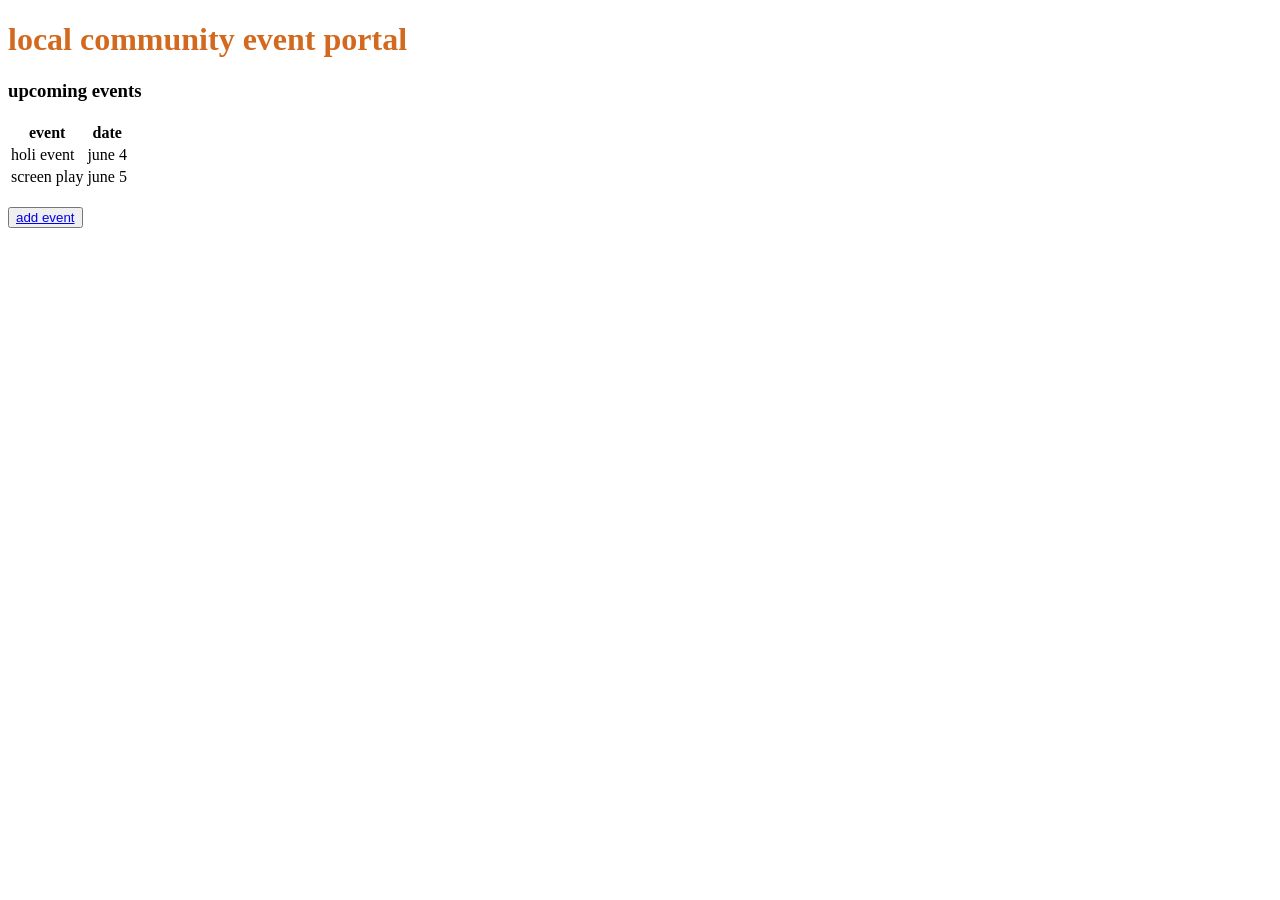
<file: module_css/index.html>
<!DOCTYPE html>
<html lang="en">
<head>
    <meta charset="UTF-8">
    <meta name="viewport" content="width=device-width, initial-scale=1.0">
    <title>Document</title>
    <link rel="style.css">
</head>
<body>
    <h1 style="align-content: center;color: chocolate;">local community event portal</h1>
    <h3>
        upcoming events
    </h3>
    <table>
    <tr>
        <th>event</th>
        <th>date</th>
    </tr>
    <tr>
        <td>holi event</td>
        <td>june 4</td>
    </tr>
    <tr>
        <td>screen play</td>
        <td>june 5</td>
    </tr>
    </table>
    <br>
    <button input type="submit" ><a href="addevents.html">add event</a></button>
</body>
</html>
</file>
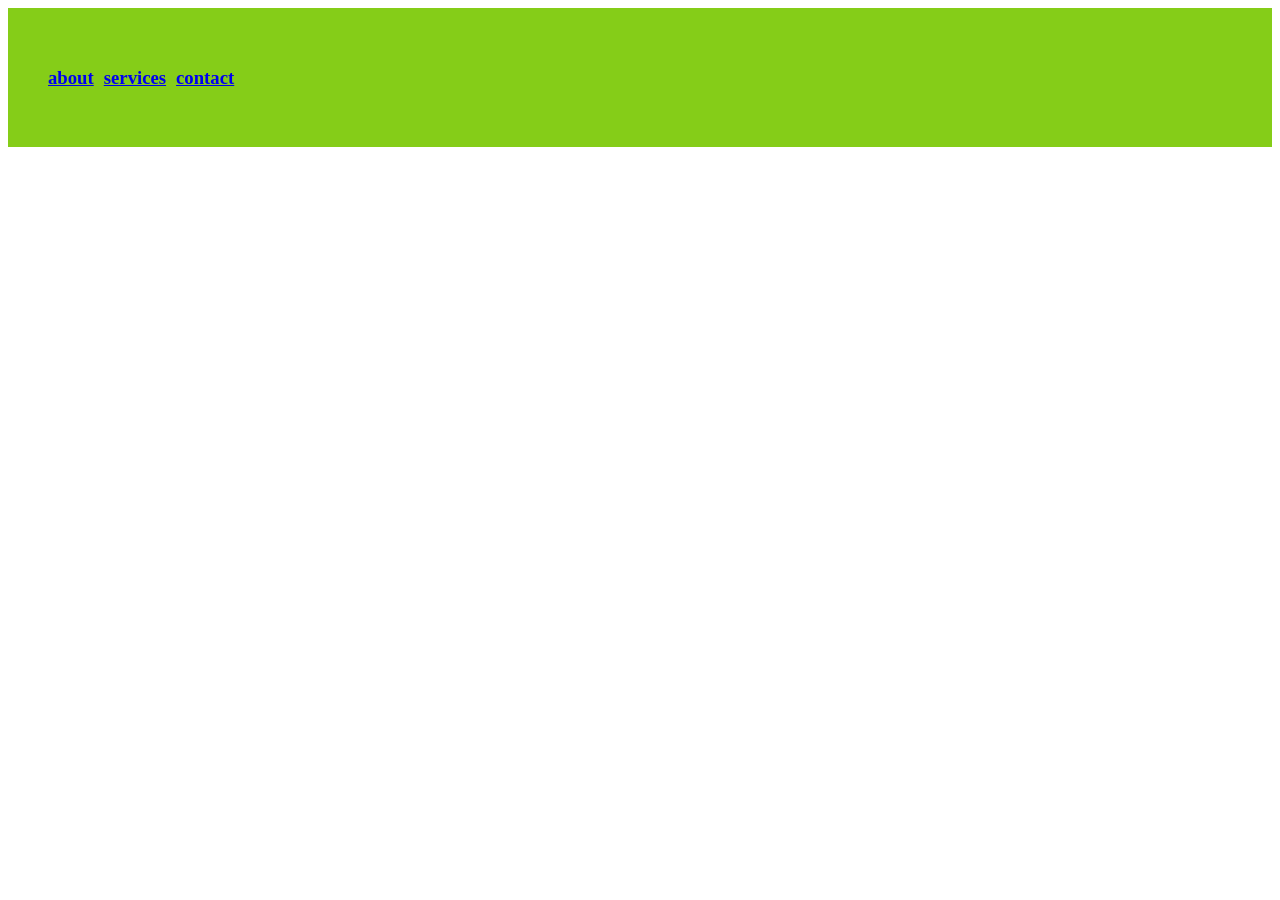
<file: 1.html>
<!DOCTYPE html>
<html lang="en">
<head>
    <meta charset="UTF-8">
    <meta name="viewport" content="width=device-width, initial-scale=1.0">
    <title>Flex box</title>
    <style>
        div{
            padding: 40px;
            background-color: rgb(133, 205, 24);
            color: aliceblue;
        }
        nav{
            display:flex;
            align-items:center;
        }
        @media(max-width:768px) {
            nav{
            flex-direction:column;
            align-content: center;
        gap:10px;}
        }
        @media(min-width:768px) {
            nav{
            flex-direction:row;
        align-content: center;
    gap:10px;}
        }
                h3{
            align-self:center;
        }
    </style>
</head>
<body>
    <div>
        <nav>
        <a href="./about.html"><h3>about</h3></a>
        <a href="./services.html"><h3>services</h3></a>
        <a href="./contact.html"><h3>contact</h3></a>
        </nav>
    </div>



    
</body>
</html>
</file>
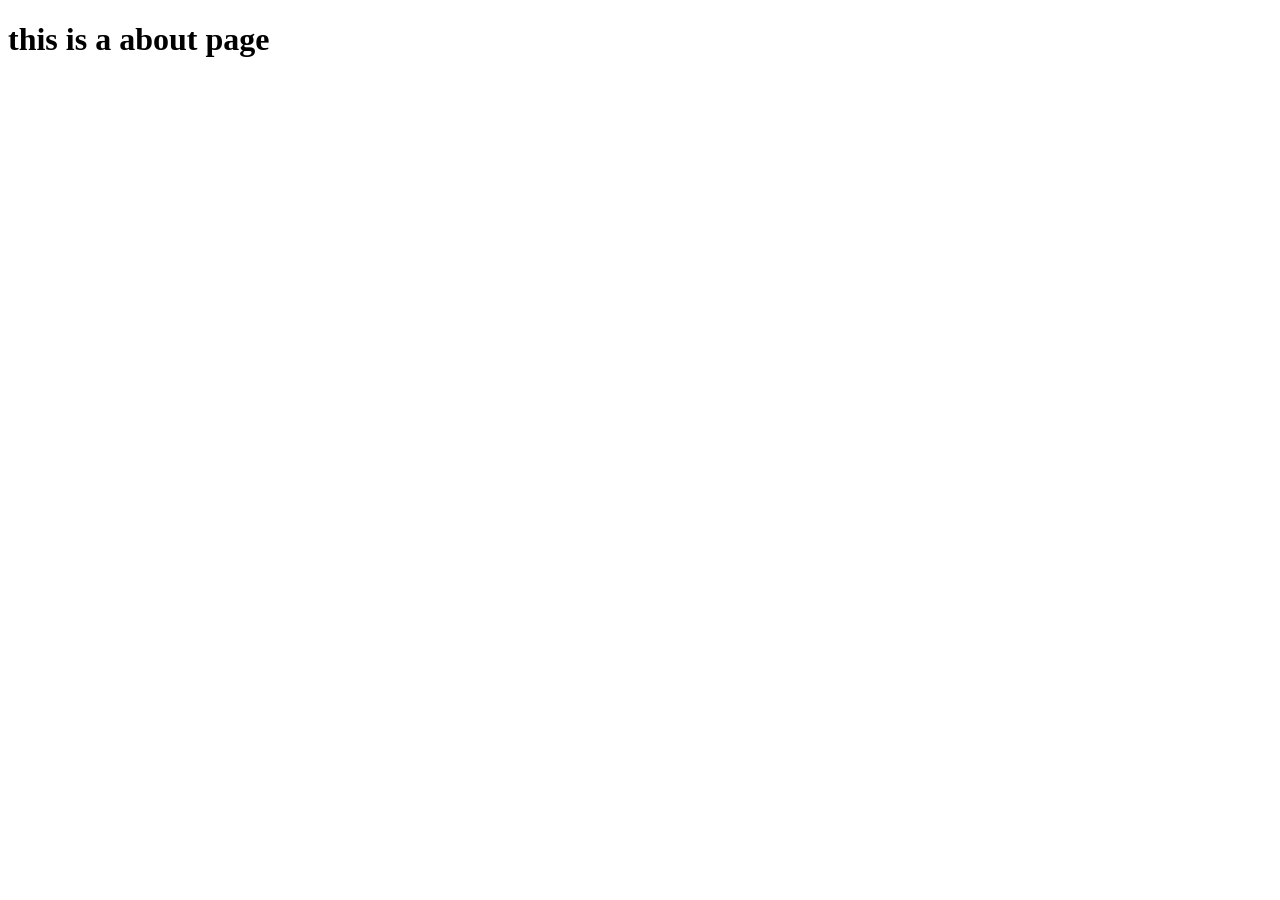
<file: about.html>
<!DOCTYPE html>
<html lang="en">
<head>
    <meta charset="UTF-8">
    <meta name="viewport" content="width=device-width, initial-scale=1.0">
    <title>About page</title>
</head>
<body>
    <h1>this is a about page </h1>
</body>
</html>
</file>
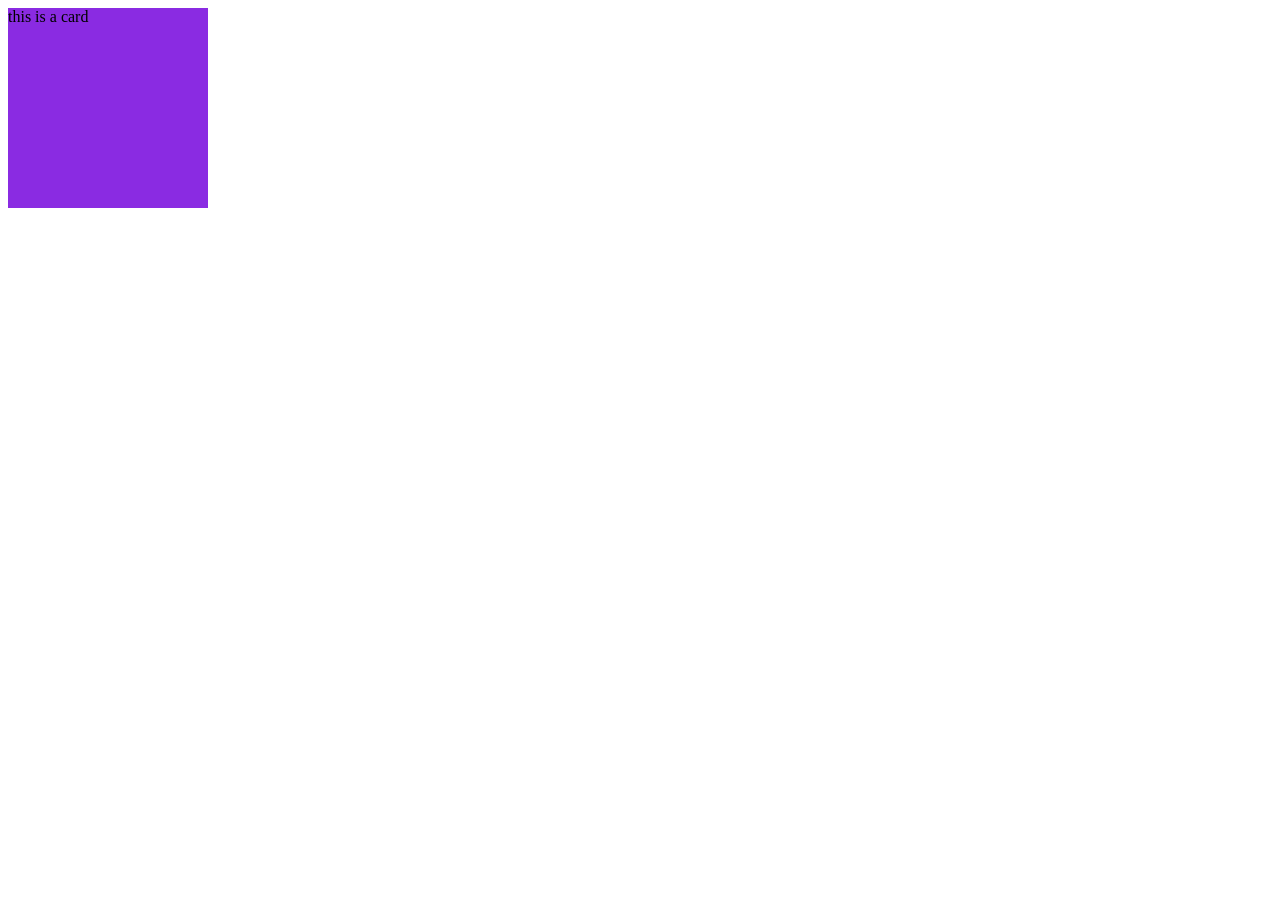
<file: card.html>
<!DOCTYPE html>
<html lang="en">
<head>
    <meta charset="UTF-8">
    <meta name="viewport" content="width=device-width, initial-scale=1.0">
    <title>card</title>
    <style>
        .card{
            background-color: blueviolet;
            height: 200px;
            width:200px;
        }
        .card:hover{
            transition: all 3s ease;
            background-color: aquamarine;
            height: 250px;
            width:250px;            
        }
    </style>
</head>
<body>
<div class="card">
    this is a card
</div>
</body>

</html>
</file>
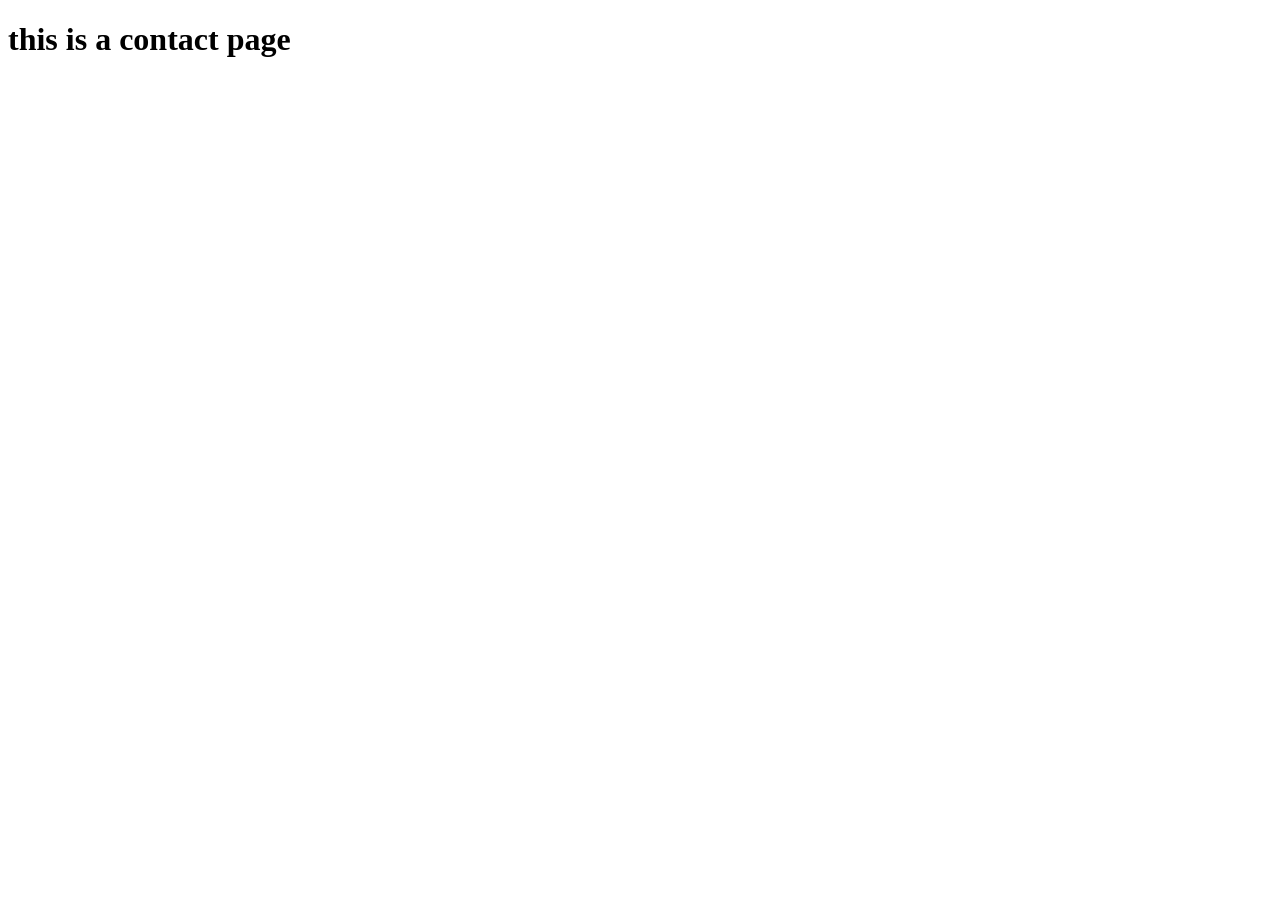
<file: contact.html>
<!DOCTYPE html>
<html lang="en">
<head>
    <meta charset="UTF-8">
    <meta name="viewport" content="width=device-width, initial-scale=1.0">
    <title>contact page</title>
</head>
<body>
   <h1> this is a contact page</h1> 
</body>
</html>
</file>
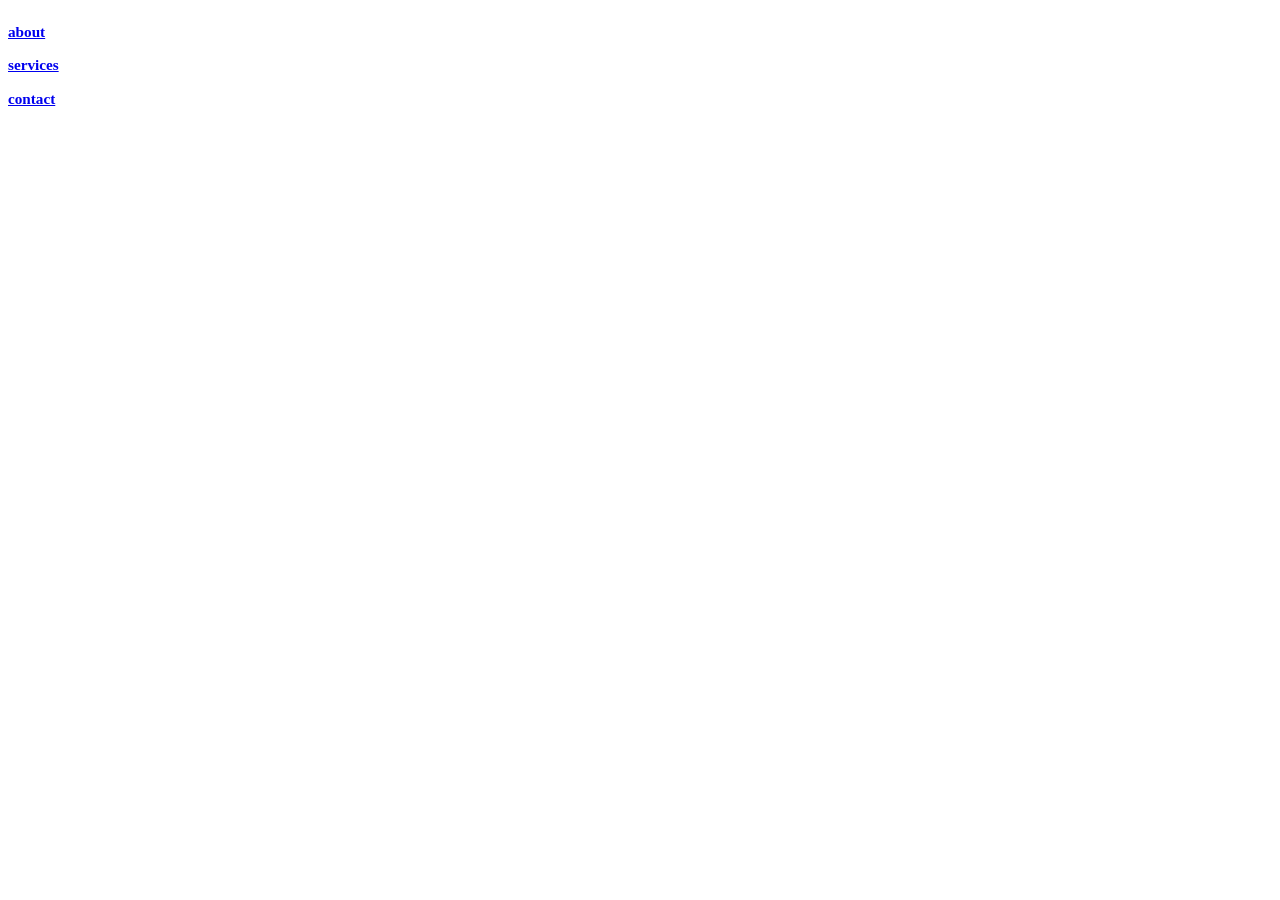
<file: nav_link.html>
<!DOCTYPE html>
<html lang="en">
<head>
    <meta charset="UTF-8">
    <meta name="viewport" content="width=device-width, initial-scale=1.0">
    <title>navigation link</title>
    <style>
        div{
            display: flex;
            gap:10px;
        }
        nav{
            font-size: small;
            color: blueviolet;
        }
        a:hover{
            font-size: large;
            color: aquamarine;
        }
    </style>
</head>
<body>
        <div>
        <nav>
        <a href="./about.html"><h3>about    </h3></a>
        <a href="./services.html"><h3>services   </h3></a>
        <a href="./contact.html"><h3>contact   </h3></a>
        </nav>
    </div>
    
</body>
</html>
</file>
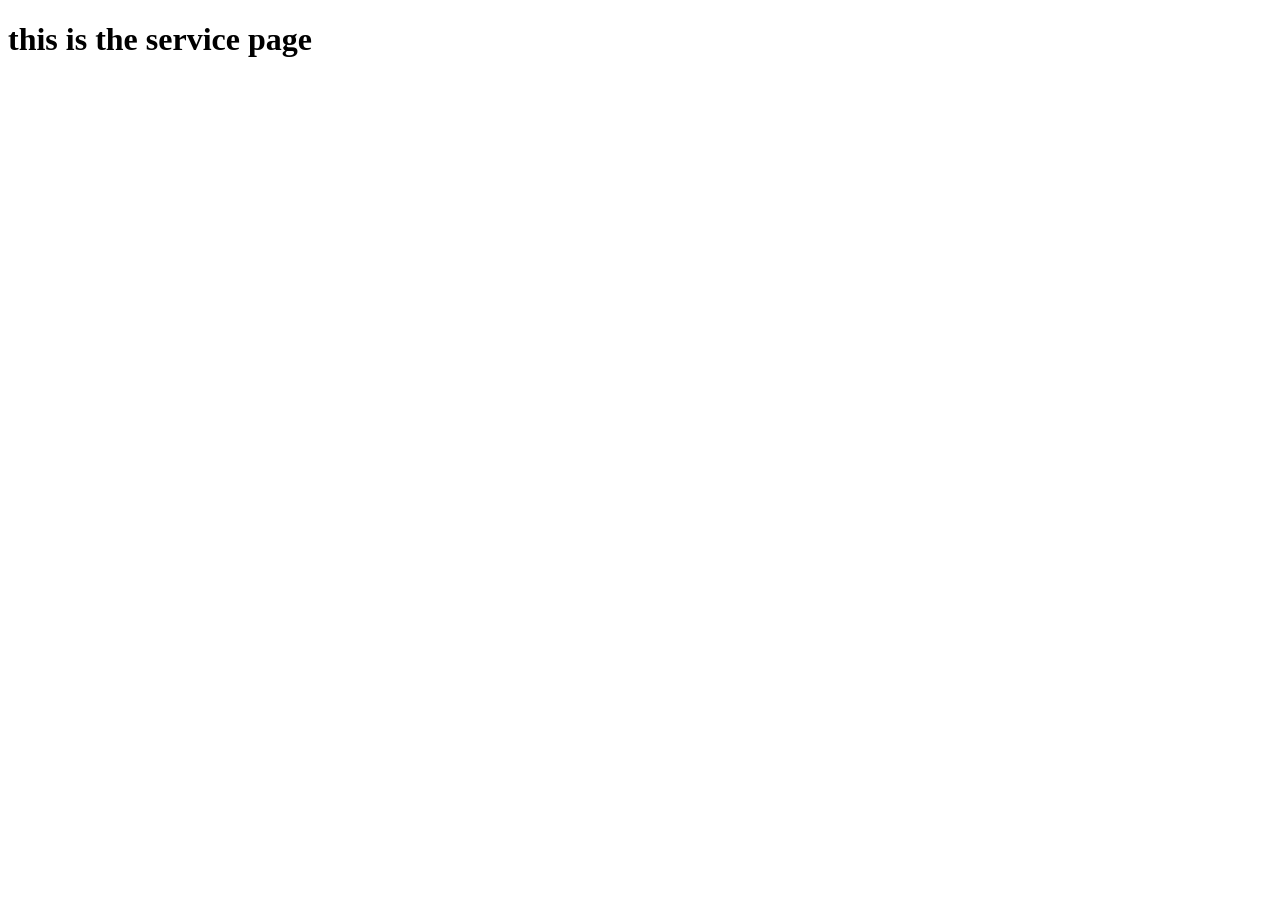
<file: services.html>
<!DOCTYPE html>
<html lang="en">
<head>
    <meta charset="UTF-8">
    <meta name="viewport" content="width=device-width, initial-scale=1.0">
    <title>services</title>
</head>
<body>
    <h1> this is the service page</h1>
</body>
</html>
</file>
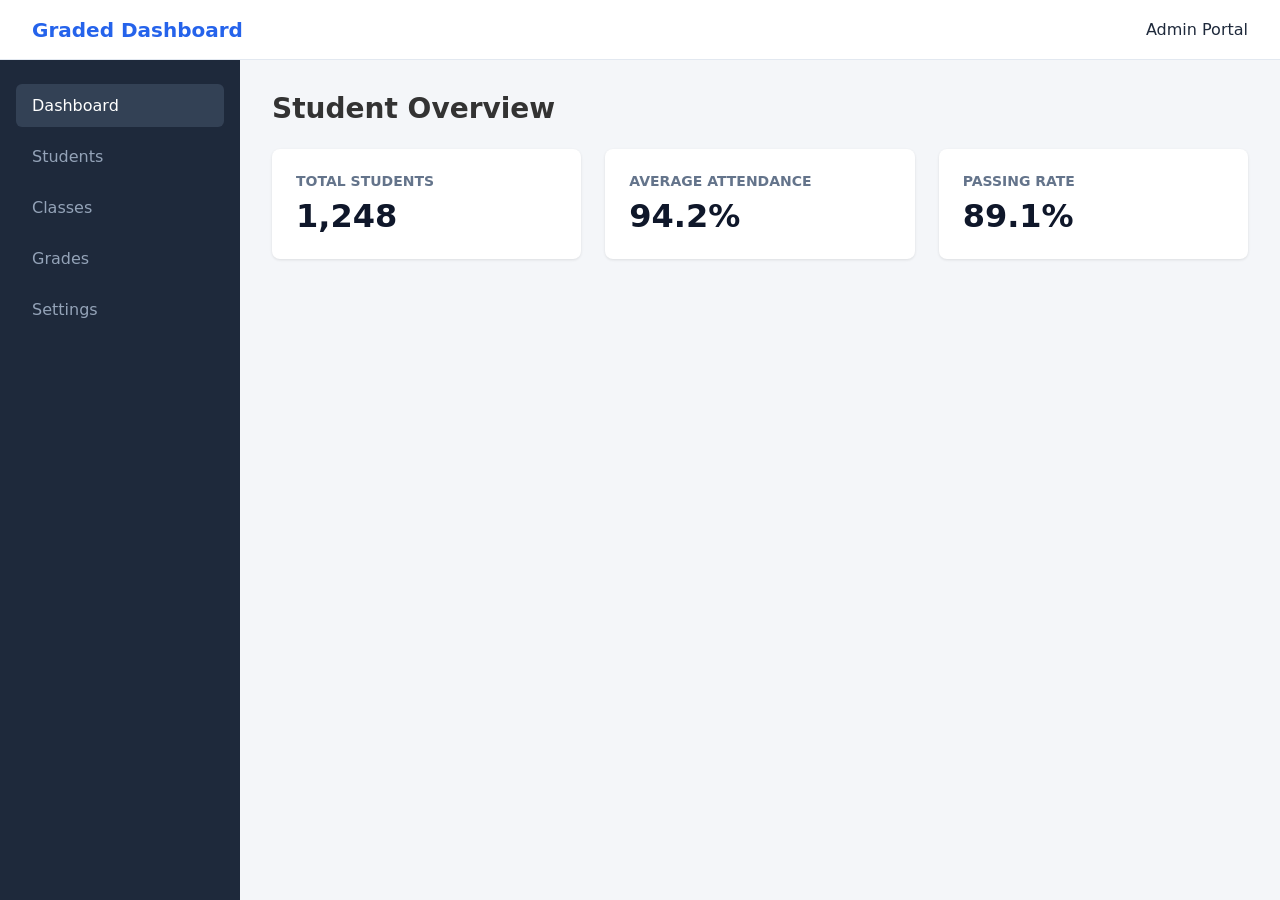
<file: student_portal.html>
<!DOCTYPE html>
<html lang="en">
<head>
    <meta charset="UTF-8">
    <meta name="viewport" content="width=device-width, initial-scale=1.0">
    <title>Student Management Dashboard</title>
    <style>
* {
    margin: 0;
    padding: 0;
    box-sizing: border-box;
    font-family: system-ui, sans-serif;
}

body {
    background-color: #f4f6f9;
    color: #333;
    display: flex;
    flex-direction: column;
    min-height: 100vh;
}


.main-header {
    background-color: #ffffff;
    color: #1e293b;
    padding: 1rem 2rem;
    display: flex;
    justify-content: space-between;
    align-items: center;
    border-bottom: 1px solid #e2e8f0;
    height: 60px;
}

.logo {
    font-weight: 700;
    font-size: 1.25rem;
    color: #2563eb;
}


.app-container {
    display: flex;
    flex: 1;
}


.sidebar {
    width: 240px;
    background-color: #1e293b;
    color: #ffffff;
    padding: 1.5rem 1rem;
}

.sidebar-nav ul {
    list-style: none;
}

.sidebar-nav li {
    margin-bottom: 0.5rem;
}

.sidebar-nav a {
    color: #94a3b8;
    text-decoration: none;
    display: block;
    padding: 0.75rem 1rem;
    border-radius: 0.375rem;
    font-weight: 500;
}

.sidebar-nav a:hover, 
.sidebar-nav a.active {
    background-color: #334155;
    color: #ffffff;
}


.main-content {
    flex: 1;
    padding: 2rem;
}

.main-content h1 {
    margin-bottom: 1.5rem;
    font-size: 1.75rem;
}


.card-grid {
    display: grid;
    grid-template-columns: repeat(auto-fit, minmax(250px, 1fr));
    gap: 1.5rem;
}

.card {
    background-color: #ffffff;
    padding: 1.5rem;
    border-radius: 0.5rem;
    box-shadow: 0 1px 3px rgba(0,0,0,0.1);
}

.card h3 {
    color: #64748b;
    font-size: 0.875rem;
    margin-bottom: 0.5rem;
    text-transform: uppercase;
}

.card .stat {
    font-size: 2rem;
    font-weight: 700;
    color: #0f172a;
}

@media (max-width: 768px) {
    .sidebar {
        display: none; 
    }
    
    .main-content {
        padding: 1rem; 
    }
}

    </style>
</head>
<body>

    <header class="main-header">
        <div class="logo">Graded Dashboard</div>
        <div class="user-profile">Admin Portal</div>
    </header>


    <div class="app-container">
     
        <aside class="sidebar">
            <nav class="sidebar-nav">
                <ul>
                    <li><a href="#" class="active">Dashboard</a></li>
                    <li><a href="#">Students</a></li>
                    <li><a href="#">Classes</a></li>
                    <li><a href="#">Grades</a></li>
                    <li><a href="#">Settings</a></li>
                </ul>
            </nav>
        </aside>

      
        <main class="main-content">
            <h1>Student Overview</h1>
            
           
            <div class="card-grid">
                <div class="card">
                    <h3>Total Students</h3>
                    <p class="stat">1,248</p>
                </div>
                <div class="card">
                    <h3>Average Attendance</h3>
                    <p class="stat">94.2%</p>
                </div>
                <div class="card">
                    <h3>Passing Rate</h3>
                    <p class="stat">89.1%</p>
                </div>
            </div>
        </main>

    </div>

</body>
</html>
</file>
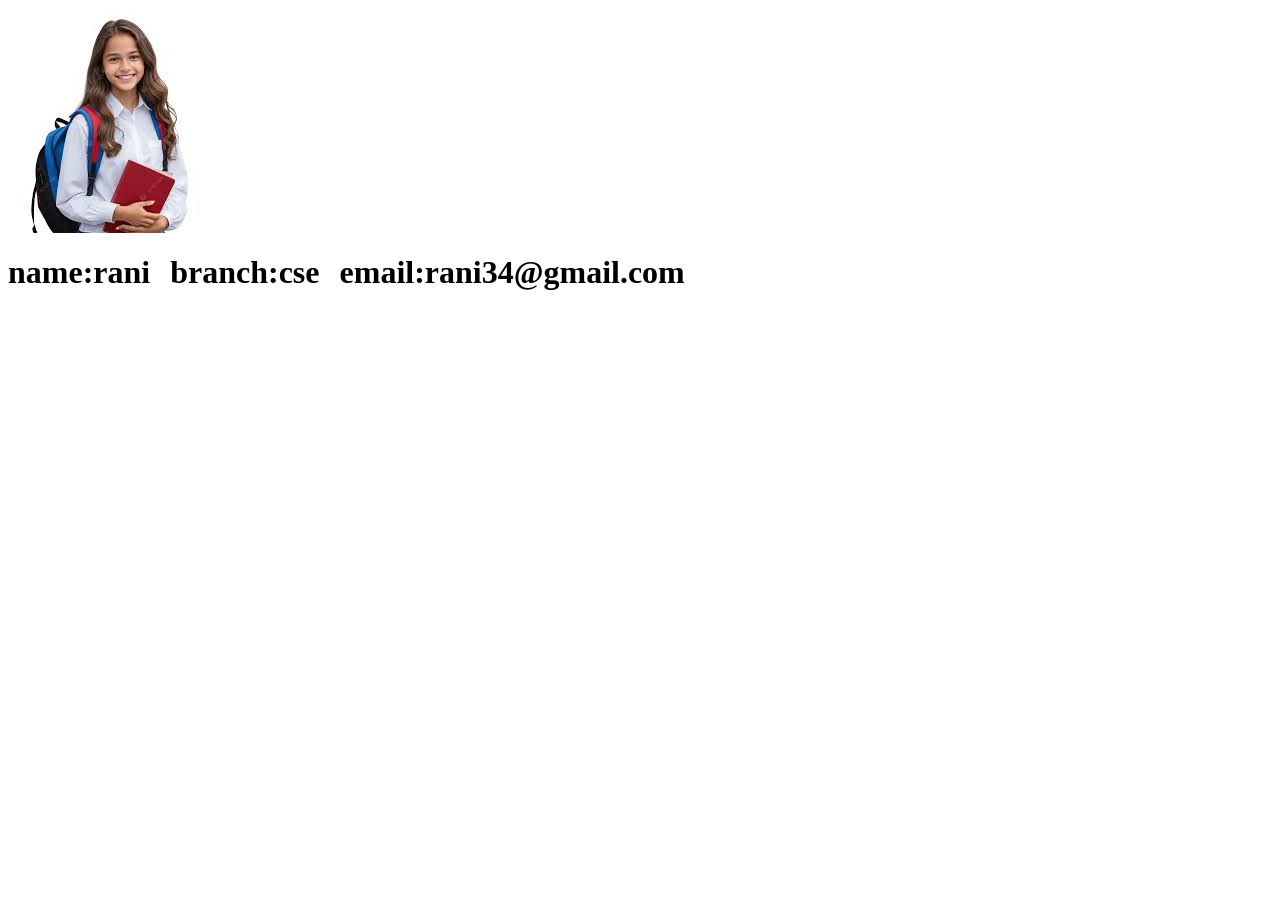
<file: student_profile.html>
<!DOCTYPE html>
<html lang="en">
<head>
    <meta charset="UTF-8">
    <meta name="viewport" content="width=device-width, initial-scale=1.0">
    <title>student profile</title>
    <style>
        div{
            display:flex;
            gap:20px;
            align-items: center;
        }
        @media(max-width:670px){
            div{
                flex-direction:column;
            }
        }
        @media(min-width:670px){
            div{
                flex-direction:row;
            }
        }
    </style>
</head>
<body>
    <div>
     <img src="[data-uri]">   
    </div>
    <div>
        <h1>name:rani</h1>
        <h1>branch:cse</h1>
        <h1>email:rani34@gmail.com</h1>
    </div>
</body>
</html>
</file>
